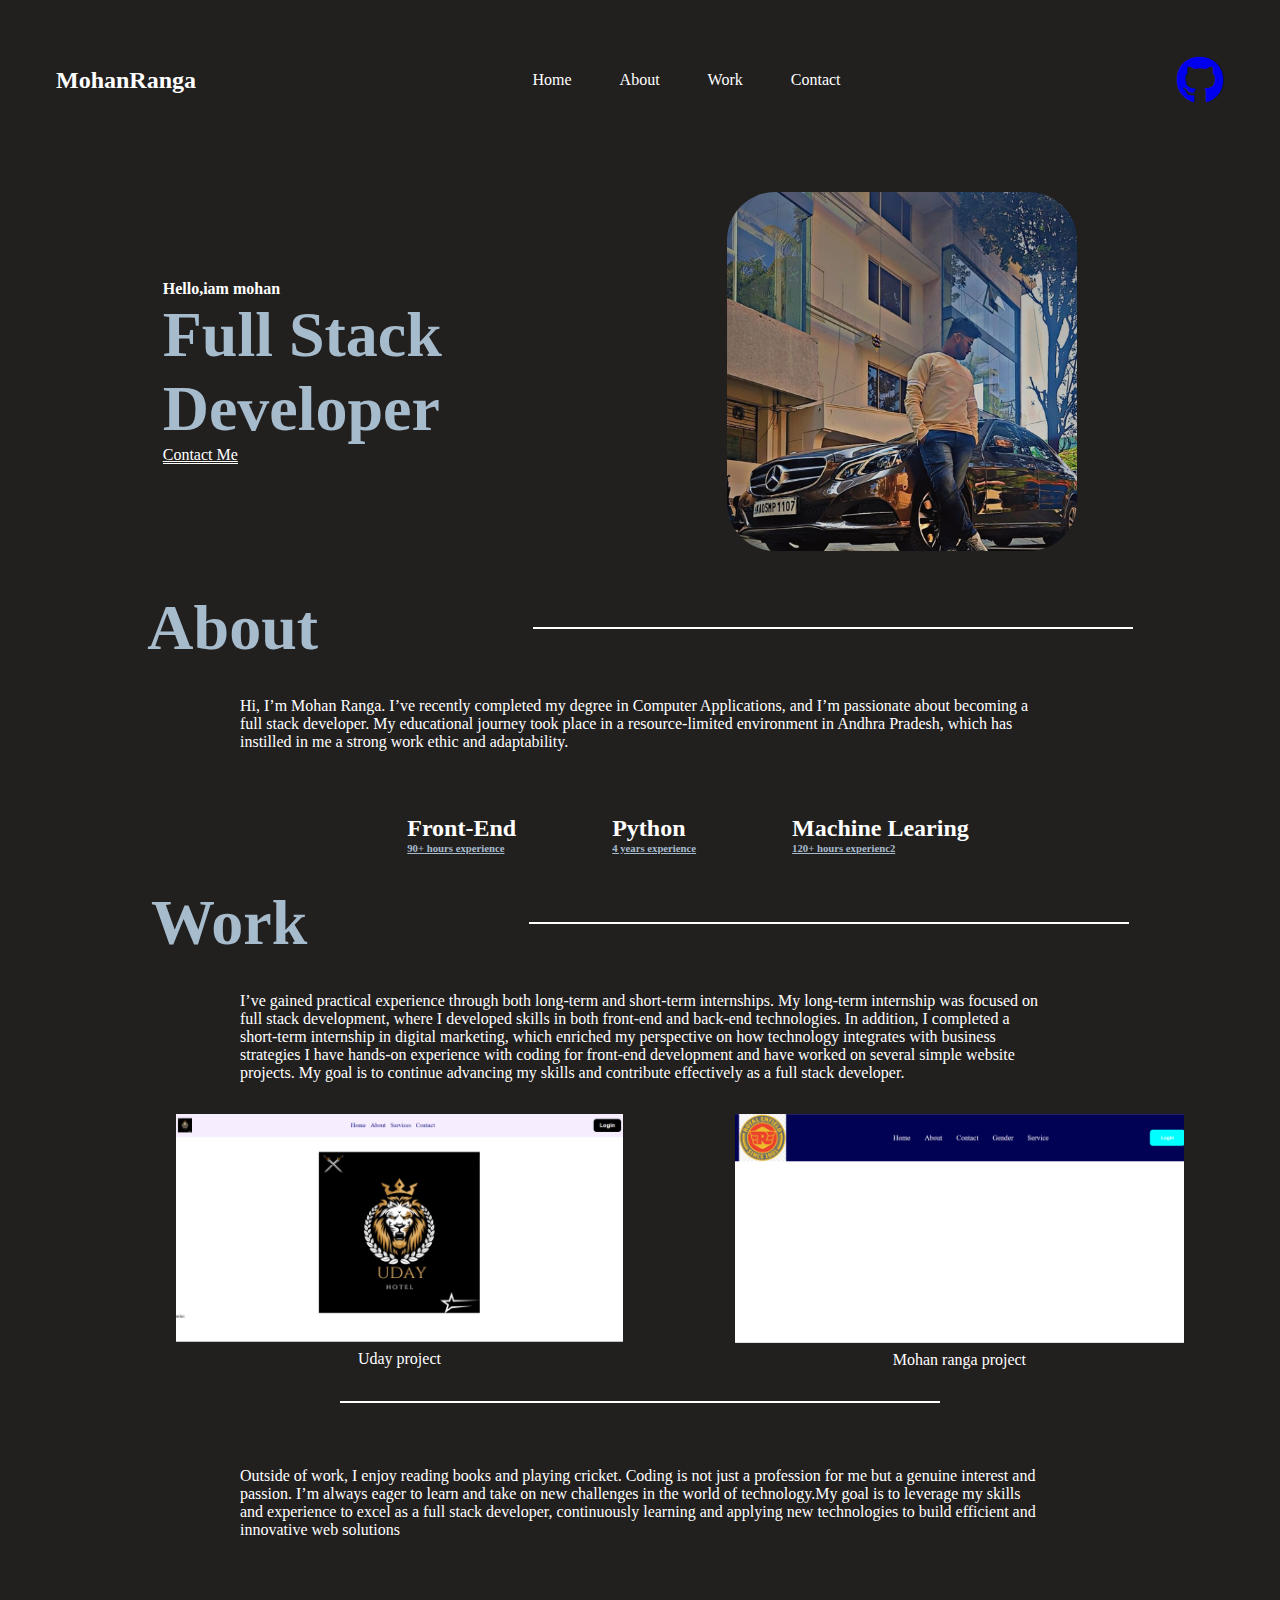
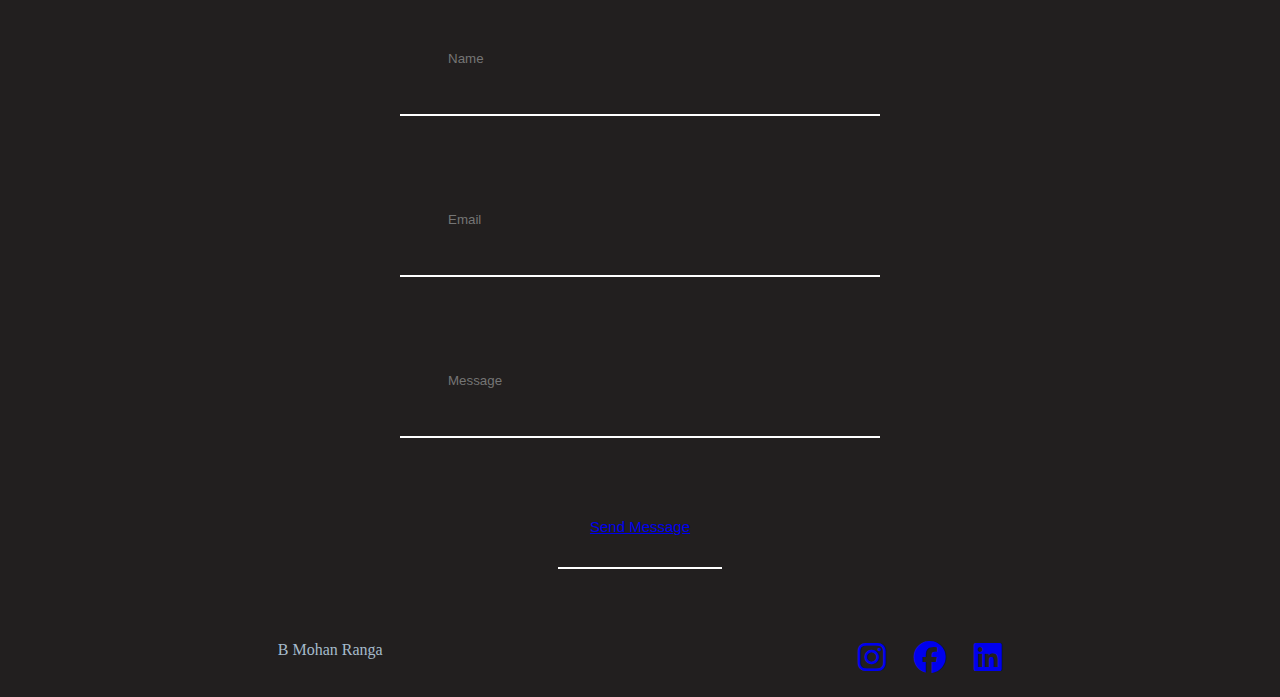
<file: mohan/index.html>
<!DOCTYPE html>
<html lang="en">

<head>
    <meta charset="UTF-8">
    <meta name="viewport" content="width=device-width, initial-scale=1.0">
    <title>Document</title>
    <link rel="stylesheet" href="https://cdnjs.cloudflare.com/ajax/libs/font-awesome/6.6.0/css/all.min.css">

    <link rel="stylesheet" href="./styles.css">
</head>

<body>

    <nav>
        <h2>MohanRanga</h1>

            <ul class="list">
                <li class="list1">Home</li>
                <a href="#about" class="list2">About</a>
                <a href="#work" class="list2">Work</a>
                <li class="list1">Contact</li>
            </ul>
           
            <a href="https://github.com/mohanranga2002" target="_blank">
                <i id="icon" class="fa-brands fa-github"></i>

            </a>
            <svg id="svg1" xmlns="http://www.w3.org/2000/svg" fill="none" viewBox="0 0 24 24" strokeWidth={1.5}
                stroke="currentColor" className="size-6">
                <path strokeLinecap="round" strokeLinejoin="round" d="M3.75 6.75h16.5M3.75 12h16.5m-16.5 5.25h16.5" />
            </svg>

    </nav>

    <header class="header">

        <div class="leftHeader">
            <h5 class="clr-A65B">Hello,iam mohan</h5>
            <h1 class="clr-A6B">Full Stack<br> Developer</h1>
            <a href="#contact" class="btn1"> Contact Me</a>
    
            
        </div>
        <img class="img1" src="./assets/Screenshot 2024-07-08 073306.png" alt="my photo">


    </header>
    <section class="aboutSection" id="about">
        <div class="mid">
            <h1 class="clr-A6B">About</h1>
            <p class="line"></p>
            
            
            
        

        </div>


        <p class="para">Hi, I’m Mohan Ranga. I’ve recently completed my degree in Computer Applications, and I’m passionate about becoming a full stack developer. My educational journey took place in a resource-limited environment in Andhra Pradesh, which has instilled in me a strong work ethic and adaptability.

        </p>

        <div class="skils">
            <div class="gap1">
                <h2 class="clr-A65B">Front-End</h2>

                <h6 class="clr-A6B" id="line2">90+ hours experience</h6>


            </div>

            <div class="gap1">
                <h2 class="clr-A65B">Python</h2>

                <h6 class="clr-A6B" id="line2"> 4 years experience</h6>
            </div>

            <div class="gap1">
                <h2 class="clr-A65B">Machine Learing</h2>

                <h6 class="clr-A6B" id="line2">
                    120+ hours experienc2
                </h6>
            </div>

        </div>


    </section>

    <section class="worksection" id="work">
        <div class="mid1">
            <h1 class="clr-A6B">Work</h1>
            <p class="line"></p>
        </div>
        <p class="para1">
            I’ve gained practical experience through both long-term and short-term internships. My long-term internship was focused on full stack development, where I developed skills in both front-end and back-end technologies. In addition, I completed a short-term internship in digital marketing, which enriched my perspective on how technology integrates with business strategies I have hands-on experience with coding for front-end development and have worked on several simple website projects. My goal is to continue advancing my skills and contribute effectively as a full stack developer.
        </p>

        <div class="projects">
            <div class="project">
                <img class="img" src="./assets/uday.png.png" alt="">
                <p class="clr-A65B">Uday project </p>
            </div>
            <div class="project">
                <img class="img" src="./assets/mohan.png.png" alt="">
                <p class="clr-A65B">Mohan ranga project</p>
            </div>

        </div>
        <div class="endline">

            <p class="line1"></p>
        </div>

    </section>

    <section class="endpara">

        <p class="para2">Outside of work, I enjoy reading books and playing cricket. Coding is not just a profession for me but a genuine interest and passion. I’m always eager to learn and take on new challenges in the world of technology.My goal is to leverage my skills and experience to excel as a full stack developer, continuously learning and applying new technologies to build efficient and innovative web solutions</p>

        <form  class="input" id="contact-form">
            <input name="name" required type="name" placeholder="Name">
            <input name="email" required type="email" placeholder="Email">
            <input name="message" required type="text" placeholder="Message">
            <button class="btn2"><a href="./another.html">Send Message</a></button>
        </form>



    </section>


    <footer>
        <p class="ptag">B Mohan Ranga</p>
        <div class="fooIcons">
           <a href="https://www.instagram.com/"> <i  class="fa-brands fa-instagram"></i></a>
           <a href="https://en-gb.facebook.com/login/device-based/regular/login/?login_attempt=1&lwv=120&lwc=1348092"><i class="fa-brands fa-facebook fbIcon"></i></a> 
            <a href="https://www.linkedin.com/jobs?src=go-pa&trk=sem-ga_campid.18853522261_asid.146084015209_crid.633923221414_kw.linkedin_d.c_tid.kwd-296170574619_n.g_mt.e_geo.9062010&mcid=699443435"><i class="fa-brands fa-linkedin"></i></a>
        </div>
    </footer>


    <script src="./script.js"></script>



</body>

</html>
</file>
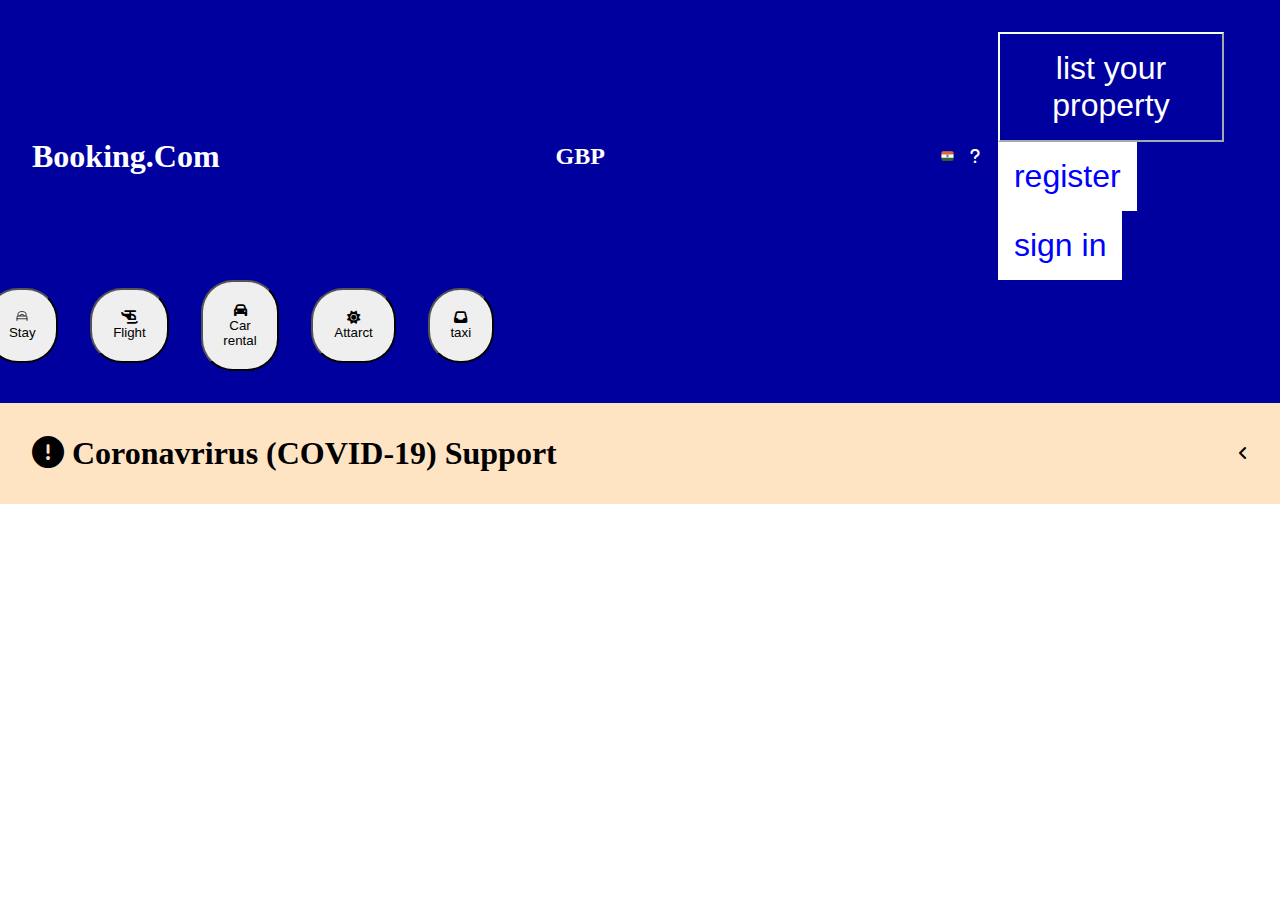
<file: .vscode/ap.html>
<!DOCTYPE html>
<html lang="en">
<head>
    <meta charset="UTF-8">
    <meta name="viewport" content="width=device-width, initial-scale=1.0">
    <title>Document</title>
    <link rel="stylesheet" href="./ranga.css">
    <link rel="stylesheet" href="https://cdnjs.cloudflare.com/ajax/libs/font-awesome/6.6.0/css/all.min.css">
  
</head>
<body>
    
    <nav class="navbar">
        
        
        
        
        <div class="icon">
            <h1 class="clr-white">Booking.Com</h1>
            
            
            <h2 class="clr-white" id="h2">GBP</h2>
            
            <svg xmlns="http://www.w3.org/2000/svg" width="32" height="32" viewBox="0 0 32 32"><path fill="#fff" d="M1 11H31V21H1z"></path><path d="M5,4H27c2.208,0,4,1.792,4,4v4H1v-4c0-2.208,1.792-4,4-4Z" fill="#e06535"></path><path d="M5,20H27c2.208,0,4,1.792,4,4v4H1v-4c0-2.208,1.792-4,4-4Z" transform="rotate(180 16 24)" fill="#2c6837"></path><path d="M27,4H5c-2.209,0-4,1.791-4,4V24c0,2.209,1.791,4,4,4H27c2.209,0,4-1.791,4-4V8c0-2.209-1.791-4-4-4Zm3,20c0,1.654-1.346,3-3,3H5c-1.654,0-3-1.346-3-3V8c0-1.654,1.346-3,3-3H27c1.654,0,3,1.346,3,3V24Z" opacity=".15"></path><path d="M16,12.292c-2.048,0-3.708,1.66-3.708,3.708s1.66,3.708,3.708,3.708,3.708-1.66,3.708-3.708-1.66-3.708-3.708-3.708Zm3.041,4.109c-.01,.076,.042,.145,.117,.157-.033,.186-.08,.367-.143,.54-.071-.028-.152,.006-.181,.077-.029,.071,.004,.151,.073,.182-.04,.085-.083,.167-.13,.248l-1.611-1.069-.592-.249c.013-.026,.024-.053,.034-.081l.595,.242,1.895,.383-1.833-.616-.636-.087c.006-.028,.009-.057,.011-.087l.638,.08,1.93-.12-1.93-.12-.638,.08c-.002-.03-.005-.059-.011-.087l.636-.087,1.833-.616-1.895,.383-.595,.242c-.009-.028-.021-.055-.034-.081l.592-.249,1.611-1.069c.047,.081,.09,.163,.13,.248-.07,.031-.103,.111-.073,.182,.029,.071,.11,.105,.181,.077,.063,.173,.111,.354,.143,.54-.075,.012-.127,.081-.117,.157,.01,.076,.078,.129,.154,.121,.008,.092,.013,.185,.013,.279s-.005,.187-.013,.279c-.075-.008-.144,.045-.154,.121Zm-.584-2.462c-.059,.048-.07,.134-.023,.194,.046,.06,.132,.072,.194,.028,.053,.076,.104,.155,.15,.236l-1.731,.861-.512,.388c-.016-.024-.034-.047-.054-.069l.508-.394,1.28-1.45-1.45,1.28-.394,.508c-.022-.019-.045-.038-.069-.054l.388-.512,.861-1.731c.081,.047,.16,.097,.236,.15-.045,.061-.033,.147,.028,.194,.061,.046,.147,.036,.194-.023,.071,.06,.141,.123,.207,.189,.066,.066,.129,.135,.189,.207Zm-2.177-1.133c-.008,.075,.045,.144,.121,.154,.076,.01,.145-.042,.157-.117,.186,.033,.367,.08,.54,.143-.028,.071,.006,.152,.077,.181,.071,.029,.151-.004,.182-.073,.085,.04,.167,.083,.248,.13l-1.069,1.611-.249,.592c-.026-.013-.053-.024-.081-.034l.242-.595,.383-1.895-.616,1.833-.087,.636c-.028-.006-.057-.009-.087-.011l.08-.638-.12-1.93-.12,1.93,.08,.638c-.03,.002-.059,.005-.087,.011l-.087-.636-.616-1.833,.383,1.895,.242,.595c-.028,.009-.055,.021-.081,.034l-.249-.592-1.069-1.611c.081-.047,.163-.09,.248-.13,.031,.07,.111,.103,.182,.073,.071-.029,.105-.11,.077-.181,.173-.063,.354-.111,.54-.143,.012,.075,.081,.127,.157,.117,.076-.01,.129-.078,.121-.154,.092-.008,.185-.013,.279-.013s.187,.005,.279,.013Zm-3.113,4.368c-.029-.071-.11-.105-.181-.077-.063-.173-.111-.354-.143-.54,.075-.012,.127-.081,.117-.157-.01-.076-.078-.129-.154-.121-.008-.092-.013-.185-.013-.279s.005-.187,.013-.279c.075,.008,.144-.045,.154-.121,.01-.076-.042-.145-.117-.157,.033-.186,.08-.367,.143-.54,.071,.028,.152-.006,.181-.077,.029-.071-.004-.151-.073-.182,.04-.085,.083-.167,.13-.248l1.611,1.069,.592,.249c-.013,.026-.024,.053-.034,.081l-.595-.242-1.895-.383,1.833,.616,.636,.087c-.006,.028-.009,.057-.011,.087l-.638-.08-1.93,.12,1.93,.12,.638-.08c.002,.03,.005,.059,.011,.087l-.636,.087-1.833,.616,1.895-.383,.595-.242c.009,.028,.021,.055,.034,.081l-.592,.249-1.611,1.069c-.047-.081-.09-.163-.13-.248,.07-.031,.103-.111,.073-.182Zm.772-3.63c.048,.059,.134,.07,.194,.023,.06-.046,.072-.132,.028-.194,.076-.053,.155-.104,.236-.15l.861,1.731,.388,.512c-.024,.016-.047,.034-.069,.054l-.394-.508-1.45-1.28,1.28,1.45,.508,.394c-.019,.022-.038,.045-.054,.069l-.512-.388-1.731-.861c.047-.081,.097-.16,.15-.236,.061,.045,.147,.033,.194-.028,.046-.061,.036-.147-.023-.194,.06-.071,.123-.141,.189-.207s.135-.129,.207-.189Zm-.395,4.518c.059-.048,.07-.134,.023-.194-.046-.06-.132-.072-.194-.028-.053-.076-.104-.155-.15-.236l1.731-.861,.512-.388c.016,.024,.034,.047,.054,.069l-.508,.394-1.28,1.45,1.45-1.28,.394-.508c.022,.019,.045,.038,.069,.054l-.388,.512-.861,1.731c-.081-.047-.16-.097-.236-.15,.045-.061,.033-.147-.028-.194-.061-.046-.147-.036-.194,.023-.071-.06-.141-.123-.207-.189-.066-.066-.129-.135-.189-.207Zm2.177,1.133c.008-.075-.045-.144-.121-.154-.076-.01-.145,.042-.157,.117-.186-.033-.367-.08-.54-.143,.028-.071-.006-.152-.077-.181-.071-.029-.151,.004-.182,.073-.085-.04-.167-.083-.248-.13l1.069-1.611,.249-.592c.026,.013,.053,.024,.081,.034l-.242,.595-.383,1.895,.616-1.833,.087-.636c.028,.006,.057,.009,.087,.011l-.08,.638,.12,1.93,.12-1.93-.08-.638c.03-.002,.059-.005,.087-.011l.087,.636,.616,1.833-.383-1.895-.242-.595c.028-.009,.055-.021,.081-.034l.249,.592,1.069,1.611c-.081,.047-.163,.09-.248,.13-.031-.07-.111-.103-.182-.073-.071,.029-.105,.11-.077,.181-.173,.063-.354,.111-.54,.143-.012-.075-.081-.127-.157-.117-.076,.01-.129,.078-.121,.154-.092,.008-.185,.013-.279,.013s-.187-.005-.279-.013Zm2.341-.738c-.048-.059-.134-.07-.194-.023-.06,.046-.072,.132-.028,.194-.076,.053-.155,.104-.236,.15l-.861-1.731-.388-.512c.024-.016,.047-.034,.069-.054l.394,.508,1.45,1.28-1.28-1.45-.508-.394c.019-.022,.038-.045,.054-.069l.512,.388,1.731,.861c-.047,.081-.097,.16-.15,.236-.061-.045-.147-.033-.194,.028-.046,.061-.036,.147,.023,.194-.06,.071-.123,.141-.189,.207s-.135,.129-.207,.189Z" fill="#2c2c6b"></path><path d="M27,5H5c-1.657,0-3,1.343-3,3v1c0-1.657,1.343-3,3-3H27c1.657,0,3,1.343,3,3v-1c0-1.657-1.343-3-3-3Z" fill="#fff" opacity=".2"></path></svg>
            
            <i id="clr-white" class="fa-solid fa-question"></i>
            <p class="btn">
                <button class="btn2" id="clr-white">list your property</button>
                <button class="btn3"> register</button>
                <button class="btn3">sign in</button>
            </p>
        </div>

        <div class="div2">
            <button class="btn4"><svg xmlns="http://www.w3.org/2000/svg" viewBox="0 0 24 24" width="24" item="center" height="12" color="#000000" fill="none">
                <path d="M22 17.5H2" stroke="currentColor" stroke-width="1.5" stroke-linecap="round" stroke-linejoin="round" />
                <path d="M22 21V16C22 14.1144 22 13.1716 21.4142 12.5858C20.8284 12 19.8856 12 18 12H6C4.11438 12 3.17157 12 2.58579 12.5858C2 13.1716 2 14.1144 2 16V21" stroke="currentColor" stroke-width="1.5" stroke-linecap="round" stroke-linejoin="round" />
                <path d="M16 12V10.6178C16 10.1103 15.9085 9.94054 15.4396 9.7405C14.4631 9.32389 13.2778 9 12 9C10.7222 9 9.53688 9.32389 8.5604 9.7405C8.09154 9.94054 8 10.1103 8 10.6178L8 12" stroke="currentColor" stroke-width="1.5" stroke-linecap="round" />
                <path d="M20 12V7.36057C20 6.66893 20 6.32311 19.8292 5.99653C19.6584 5.66995 19.4151 5.50091 18.9284 5.16283C16.9661 3.79978 14.5772 3 12 3C9.42282 3 7.03391 3.79978 5.07163 5.16283C4.58492 5.50091 4.34157 5.66995 4.17079 5.99653C4 6.32311 4 6.66893 4 7.36057V12" stroke="currentColor" stroke-width="1.5" stroke-linecap="round" />
            </svg></i>Stay </button>
           <button class="btn4"> <i  class="fa-duotone fa-solid fa-helicopter"></i> Flight</button>
           <button class="btn4"> <i class="fa-duotone fa-solid fa-car"></i> Car rental</button>
           <button class="btn4"> <i  class="fa-solid fa-sun"></i> Attarct</button>
         <button class="btn4"> <i class="fa-sharp-duotone fa-solid fa-inbox"></i> taxi</button>
        </div>
    </nav>
<section>
    <div class="div">
        <h1><i class="fa-solid fa-circle-exclamation"></i> Coronavrirus (COVID-19) Support</h1>

        <i class="fa-solid fa-angle-left" ></i>
    </div>

</section>


   

  
    
</body>
</html>
</file>
<file: mohan/styles.css>
* {

    margin: 0;
    padding: 0;
    box-sizing: border-box;
}

body,
html {

    height: 100vh;
    width: 100%;
    background-color: #221F1F;
    padding: 20px;
}



.clr-A65B {
    color: white;
}

.clr-A6B {
    color: #A6BBCC;
}


nav {

    display: flex;
    align-items: center;
    justify-content: space-between;
    padding: 1rem;
    color: #ffffff;
}


.list2 {
    color: white;
    text-decoration: none;
}

.list {

    display: flex;
    gap: 3rem;
    list-style: none;
}

#icon {
    font-size: 3rem;
    /* display: none; */
}

#svg1 {
    width: 30px;
    display: none;
}

.header {

    display: flex;
    align-items: center;
    justify-content: space-around;
    margin-top: 2rem;

}

h5 {

    font-size: 1rem;
}

h1 {

    font-size: 4rem;
}

.btn1 {

    border: none;
    background-color: transparent;
    color: white;
    border-bottom: 1px solid white;
}



.img1 {
    width: 350px;
    margin: 40px;
    border-radius: 3rem;


}

.aboutSection {

    display: flex;

    align-items: center;
    justify-content: center;
    flex-direction: column;
    margin: auto;
    gap: 2rem;

}

.line {
    border: 1px solid white;
    width: 600px;
    height: 1px;

}

.mid {
    display: flex;
    align-items: center;
    justify-content: space-around;
    width: 100%;
}

.para {
    color: white;
    width: 800px;
}

.skils {
    display: flex;
    gap: 6rem;
    padding-left: 6rem;
    margin-top: 2rem;
}

#line2 {
    text-decoration: underline;
}

.gap1 {
    display: flex;
    flex-direction: column;
    justify-content: space-around;
}

.mid1 {
    display: flex;
    align-items: center;
    justify-content: space-around;
    width: 100%;
    margin-top: 2rem;
}

.projects {
    display: flex;
    align-items: center;
    justify-content: space-around;

    padding-left: 5rem;

}

.project {
    display: flex;
    justify-content: space-around;
    flex-direction: column;
    gap: 8px;
    align-items: center;
}

.para1 {
    color: white;
    width: 800px;
    /* padding-left: 22rem; */

}

.line1 {
    border: 1px solid white;
    width: 600px;
    height: 1px;
}

.endline {

    /* margin-left: 25rem; */
    margin-bottom: 2rem;
}

.worksection {
    display: flex;
    align-items: center;
    justify-content: center;
    flex-direction: column;
    margin: auto;
    gap: 2rem;
}

.img {
    width: 80%;
}

.endpara {
    display: flex;
    align-items: center;
    justify-content: center;
    flex-direction: column;
    margin: auto;
    gap: 2rem;
}

.para2 {
    margin-top: 2rem;
    color: white;
    width: 800px;
}

.input {

    display: flex;
    align-items: center;
    justify-content: space-between;
    flex-direction: column;
    gap: 3rem;
    margin-top: 2rem;
    width: 100%;

}

.input input {
    border: none;
    background-color: transparent;
    border-bottom: 2px solid white;
    width: 40%;
    padding: 3rem;
    display: flex;
    align-items: start;
    color: white;
    cursor: pointer;


}

.btn2 {
    display: flex;
    align-items: center;
    background-color: transparent;
    border: none;
    color: white;
    font-size: 15px;
    border-bottom: 2px solid white;
    padding: 2rem;
}

.btn2:hover {
    color: #544d4d;
}

.endnav {
    display: flex;
    align-items: center;
    justify-content: space-between;
    /* flex-direction: column; */
    width: 100%;
}

.footer {
    display: flex;
    justify-content: space-between;
    flex-direction: row !important;

}


footer {
    display: flex;
    flex-direction: row;
    justify-content: space-around;
    color: white;
    margin-top: 3rem;
    padding: 1.5rem 0;
}

.fooIcons i {
    font-size: 2rem;
    cursor: pointer;
}

.fooIcons i:hover {
    color: #A6BBCC;
   
}

.fbIcon {
    margin: 0 1.5rem;
}
.ptag{
    cursor: pointer;
    color: #A6BBCC;
    
}

@media (max-width: 760px) {
    .img2 {
        width: 300px;
    }

    .img1 {
        width: 300px;
    }

    .header {
        display: flex;
        flex-direction: column;

    }

    .list {
        display: none;
    }

    .skils {
        flex-direction: column;
        padding-left: 0;

    }

    .line1 {
        width: auto;
    }

    .para,
    .para1,
    .para2 {
        margin: auto;
        width: auto;
        padding: 2rem;
    }

    #icon {
        display: none;
    }

    .projects {
        display: flex;
        align-items: center;
        justify-content: center;
        gap: 2rem;
        padding-left: 0;
        flex-direction: column;
    }

    .project {
        display: flex;
        align-items: center;
    }

    .endline {
        width: 100%;
    }

    .input input {
        width: 80%;
    }

    footer p {
        font-size: 2rem;
    }


    #svg1 {

        display: block;
        cursor: pointer;
       
    }



    .list {

        position: absolute;
        top: 8rem;
        flex-direction: column;
        display: none;
        text-align: center;
        padding: 1rem 0;
        background-color: black;
        width: 100%;
        left: 0;
    }

    .togglelist {
        display: flex;
    }

    .list1 {
        color: rgb(8, 247, 64);

        /* text-decoration: dashed; */
        cursor: pointer;
    }



    footer {
        flex-direction: column;
        align-items: center;
        gap: 1rem;
    }




}
</file>
<file: .vscode/ranga.css>
*{
    padding: 0;
    margin: 0;
    box-sizing: border-box;

}
.navbar{
    display: flex;
    align-items: center;
    justify-content: space-between;
    padding: 2rem;
    flex-direction: column;
   background-color: rgb(0, 0, 159);
}

.clr-white{
    color: white;
    display: flex;
    justify-content: space-between;
    flex-direction: row;
    padding-right:20rem;
    cursor: pointer;
}
#clr-white{
    color: white;

    
}

#h2{

    display: flex;
    align-items: center;
    justify-content: space-between;flex-direction: row;
    
}
.icon{
    display: flex;
    align-items: center;
    justify-content: space-around;
    gap: 1rem;
    cursor: pointer;
}
.btn button{
    font-size: 2rem;
    margin-right: 1.5rem;
    cursor: pointer;
    
}
.btn2{
  background-color: transparent;
  padding: 1rem 1rem;
  cursor: pointer;
  border-color: azure;
}
.btn3{
    border: none;
    background-color: white;
    color: blue;
    padding: 1rem 1rem;
    cursor: pointer;
}

.div2{
    display: flex;
    align-items: center;
    justify-content: space-between;
    gap: 2rem;
    padding-right: 800px;
}

a{
    color: white;
    display: flex;
    align-items: start;
    flex-direction: row;
    /* padding-right: 15rem; */
    text-decoration: none;
    font-size: 3 rem;
    margin: auto;


}
.btn4{
    padding: 1.3rem;
    border-radius: 2rem;
}
.div{
  display: flex;
  align-items: center;
 background-color: bisque;
 padding: 2rem;
 justify-content: space-between;
}
</file>
